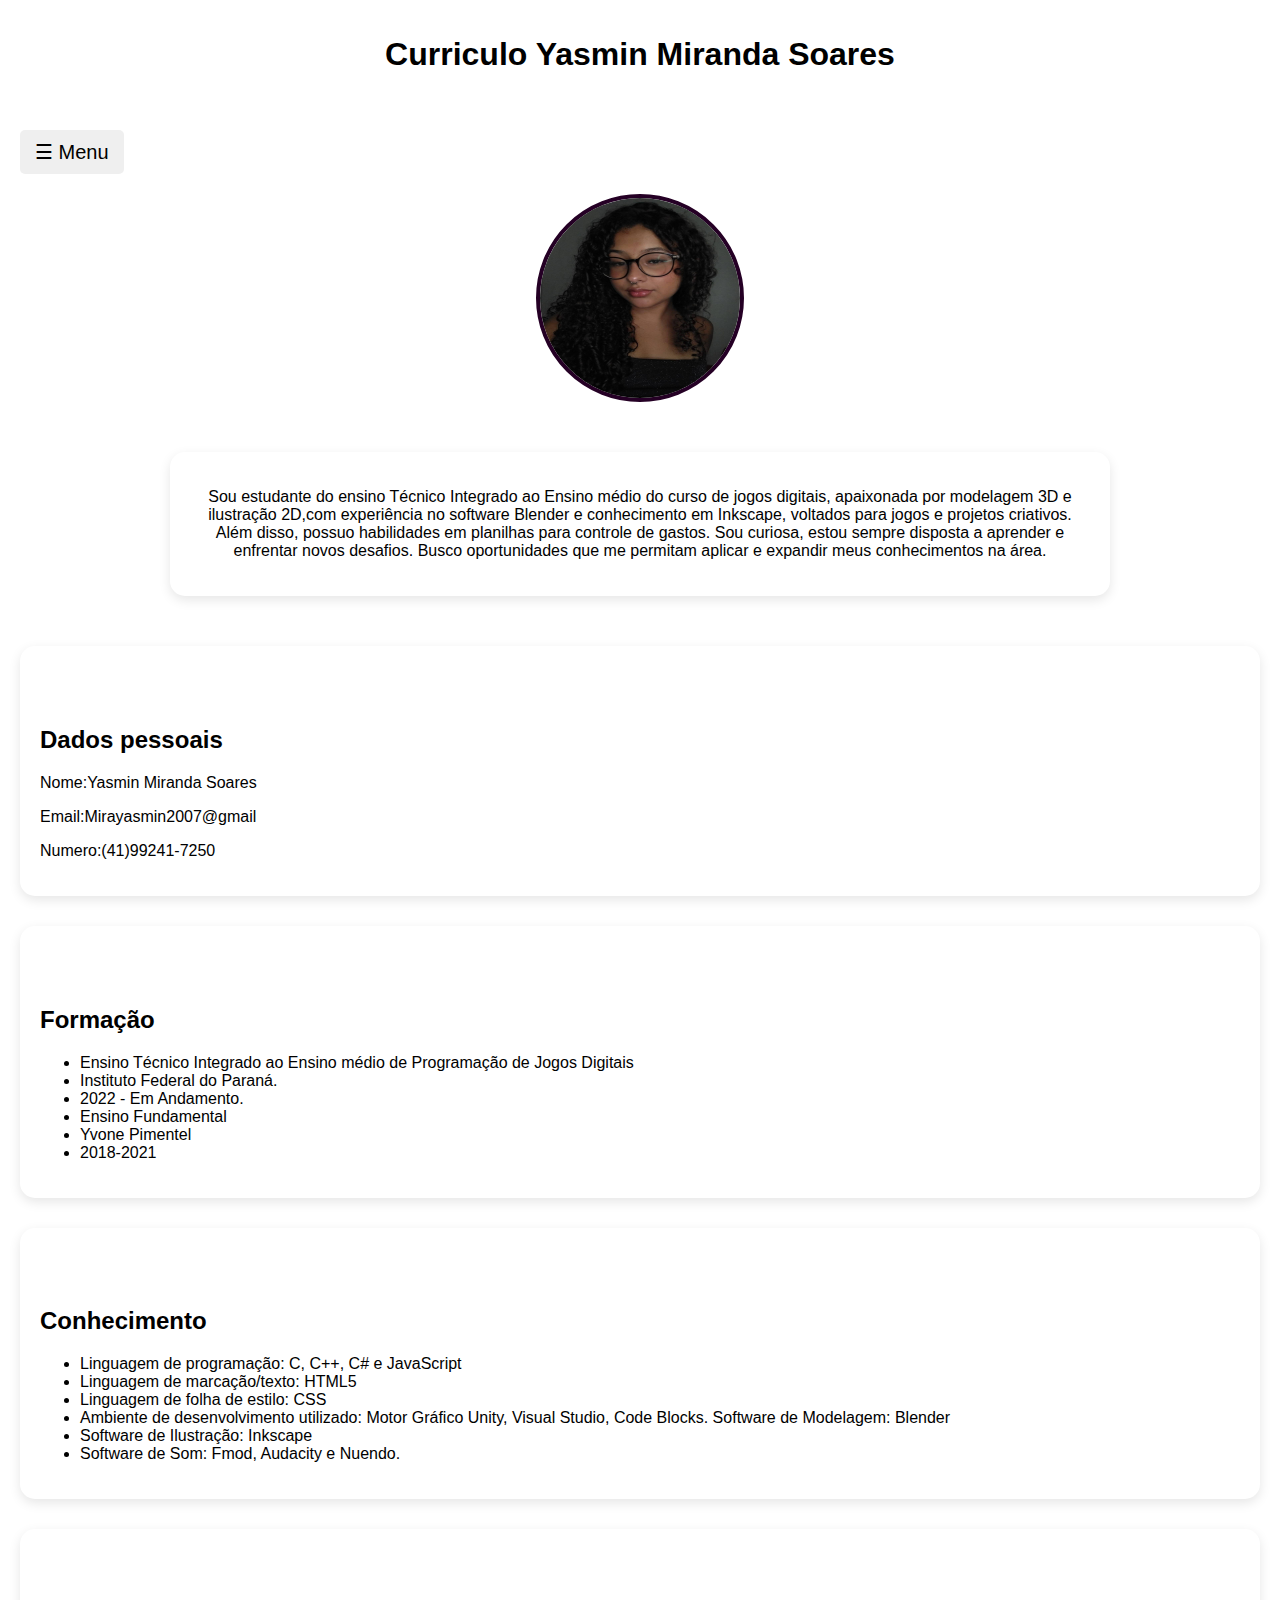
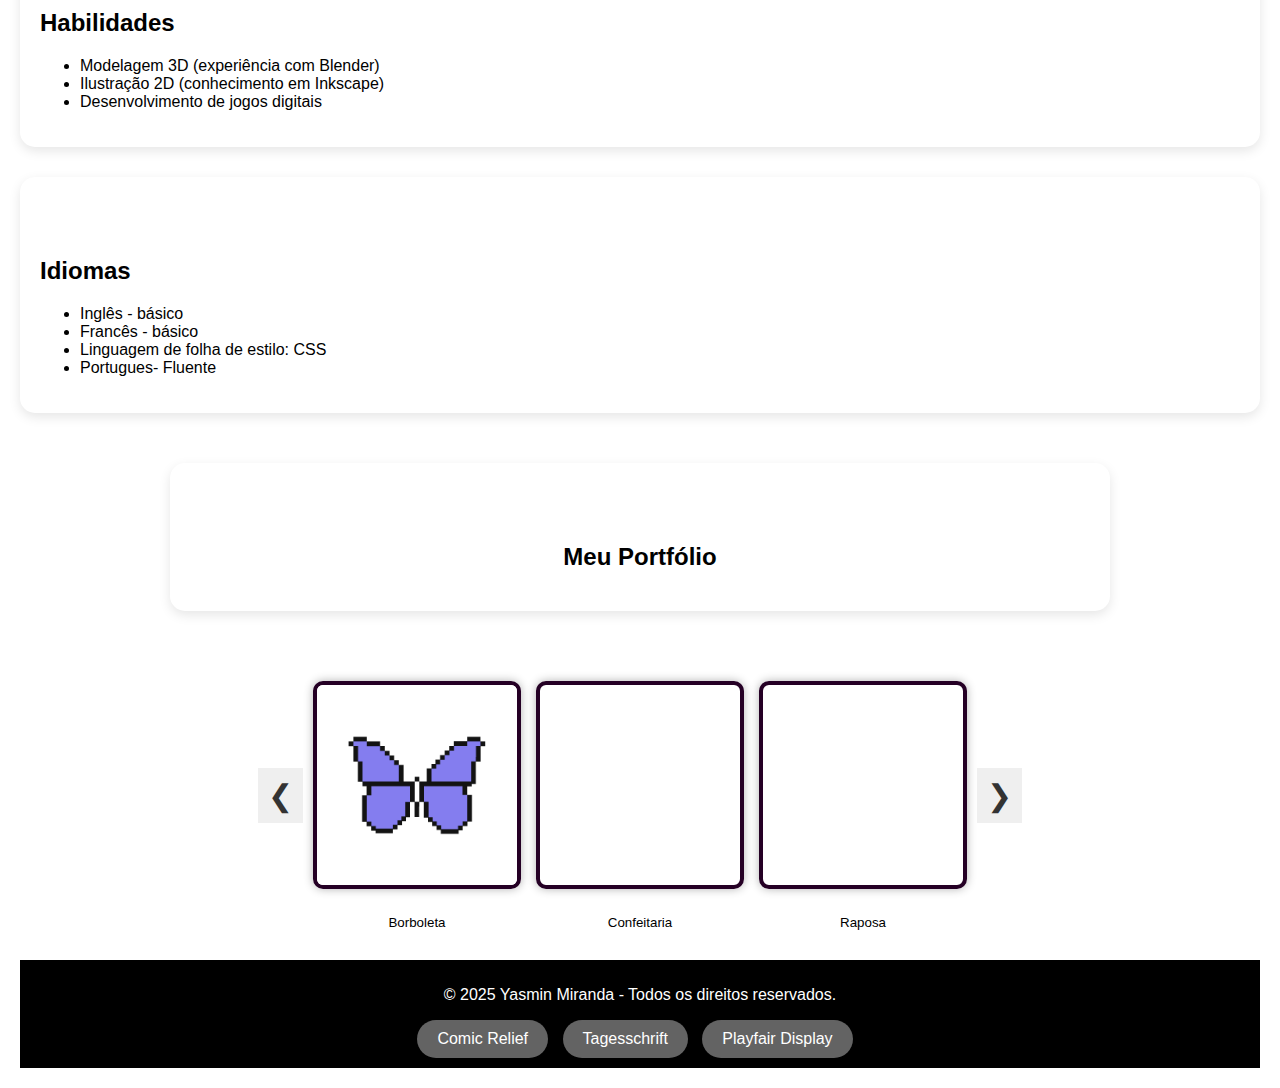
<file: index.html>
<!DOCTYPE html>
<html lang="pt">
<head>
    <meta charset="UTF-8">
    <meta name="viewport" content="width=device-width, initial-scale=1.0">
    <title>Curriculo</title>
    <link rel = "stylesheet" href="css/estilo.css">
    <link href="https://fonts.googleapis.com/css2?family=Comic+Relief:wght@400;700&family=Playfair+Display:ital,wght@0,400..900;1,400..900&family=Tagesschrift&display=swap" rel="stylesheet">
</head>
<body >
<header>
 <h1>Curriculo Yasmin Miranda Soares </h1>
</header>
<div id="mySidebar" class="sidebar"> 
    <a href="javascript:void(0)"  class="closebtn" onclick="closeNav()">×</a>
    <a href="#DadosPessoais">Dados Pessoais</a>
    <a href="#Formaçâo">Formação</a>
    <a href="#Habilidades">Habilidades</a>
    <a href="#conhecimento">Conhecimento</a>
    <a href="#Idiomas">Idiomas</a>
    <a href="#Meu Portfólio">Meu Portfólio</a>
  </div>  <!-- Conteúdo principal -->
  <div id="main"> 
    <button class="openbtn" onclick="openNav()">☰ Menu</button>
        
  
 <img src="imagem/Perfil.jpg" width="200" height="200">
 
<article id="centro"><p>Sou estudante do ensino Técnico Integrado ao Ensino médio do curso de jogos digitais, apaixonada por modelagem 3D e ilustração 2D,com experiência no software Blender e conhecimento em Inkscape, voltados para jogos e projetos criativos. Além disso, possuo habilidades em planilhas para controle de gastos. Sou curiosa, estou sempre disposta a aprender e enfrentar novos desafios. Busco oportunidades que me permitam aplicar e expandir meus conhecimentos na área.
</p></article>

<article><section id="DadosPessoais"></section>
<h2>Dados pessoais</h2>
<p>Nome:Yasmin Miranda Soares</p>
<p>Email:Mirayasmin2007@gmail</p>
<p>Numero:(41)99241-7250</p></article>
  
<article><section id="Formação"></section>
<h2>Formação </h2><ul>
<li>Ensino Técnico Integrado ao Ensino médio de  Programação de Jogos Digitais </li>
<li> Instituto Federal do Paraná.</li>
<li> 2022 - Em Andamento.</li>
<li> Ensino Fundamental </li>
<li> Yvone Pimentel </li>
<li> 2018-2021</li>
</ul></article>
<article>
<section id="Conhecimento"></section>
<h2>Conhecimento</h2>
<ul>
<li> Linguagem de programação: C, C++, C# e JavaScript</li>
<li> Linguagem de marcação/texto: HTML5</li>
<li> Linguagem de folha de estilo: CSS</li>
<li> Ambiente de desenvolvimento utilizado: Motor Gráfico Unity, Visual Studio, Code Blocks. Software de Modelagem: Blender </li>
<li> Software de Ilustração: Inkscape </li>
<li> Software de Som: Fmod, Audacity e Nuendo.</li>
</ul>
</article>
<article>
<section id="Habilidades"></section>
<h2>Habilidades</h2>
<ul>
    <li> Modelagem 3D (experiência com Blender)</li>
    <li> Ilustração 2D (conhecimento em Inkscape)</li>
    <li> Desenvolvimento de jogos digitais</li>
</ul></article>

<article>
<section id="Idiomas"></section>
<h2>Idiomas</h2>
<ul>
<li> Inglês - básico</li>
<li> Francês - básico</li>
<li> Linguagem de folha de estilo: CSS</li>
<li> Portugues- Fluente</li>
</ul></article>
    

<div class="carrossel-container">
    <article id="centro">
<section id="Meu Portfólio"></section>
    <h2>Meu Portfólio</h2>
</article>
    <div class="carrossel">
      
      <!-- Botão para ir para a imagem anterior -->
      <button class="carrossel-btn" onclick="mudarImagens(-1)">&#10094;</button>
  
      <!-- Área onde as imagens serão inseridas dinamicamente -->
      <div class="carrossel-imagens" id="carrossel-imagens">
        <!-- Imagens serão inseridas via JavaScript -->
      </div>
  
      <!-- Botão para ir para a próxima imagem -->
      <button class="carrossel-btn" onclick="mudarImagens(1)">&#10095;</button>
  
    </div>
  </div>


         
    <footer>
        <p>&copy; 2025 Yasmin Miranda   - Todos os direitos reservados.</p>
        <div class="botoes-fontes">
    <button class="botao-estilizado"; onclick="mudarFonte('Comic Relief', 800)">Comic Relief</button>
    <button class="botao-estilizado"; onclick="mudarFonte('Tagesschrift', 800)">Tagesschrift</button>
    <button class="botao-estilizado"; onclick="mudarFonte('Playfair Display')">Playfair Display</button>
        </div>
    </footer>   
</div>
<script src="javascript/script.js"></script> 
</body>
</html>
</file>
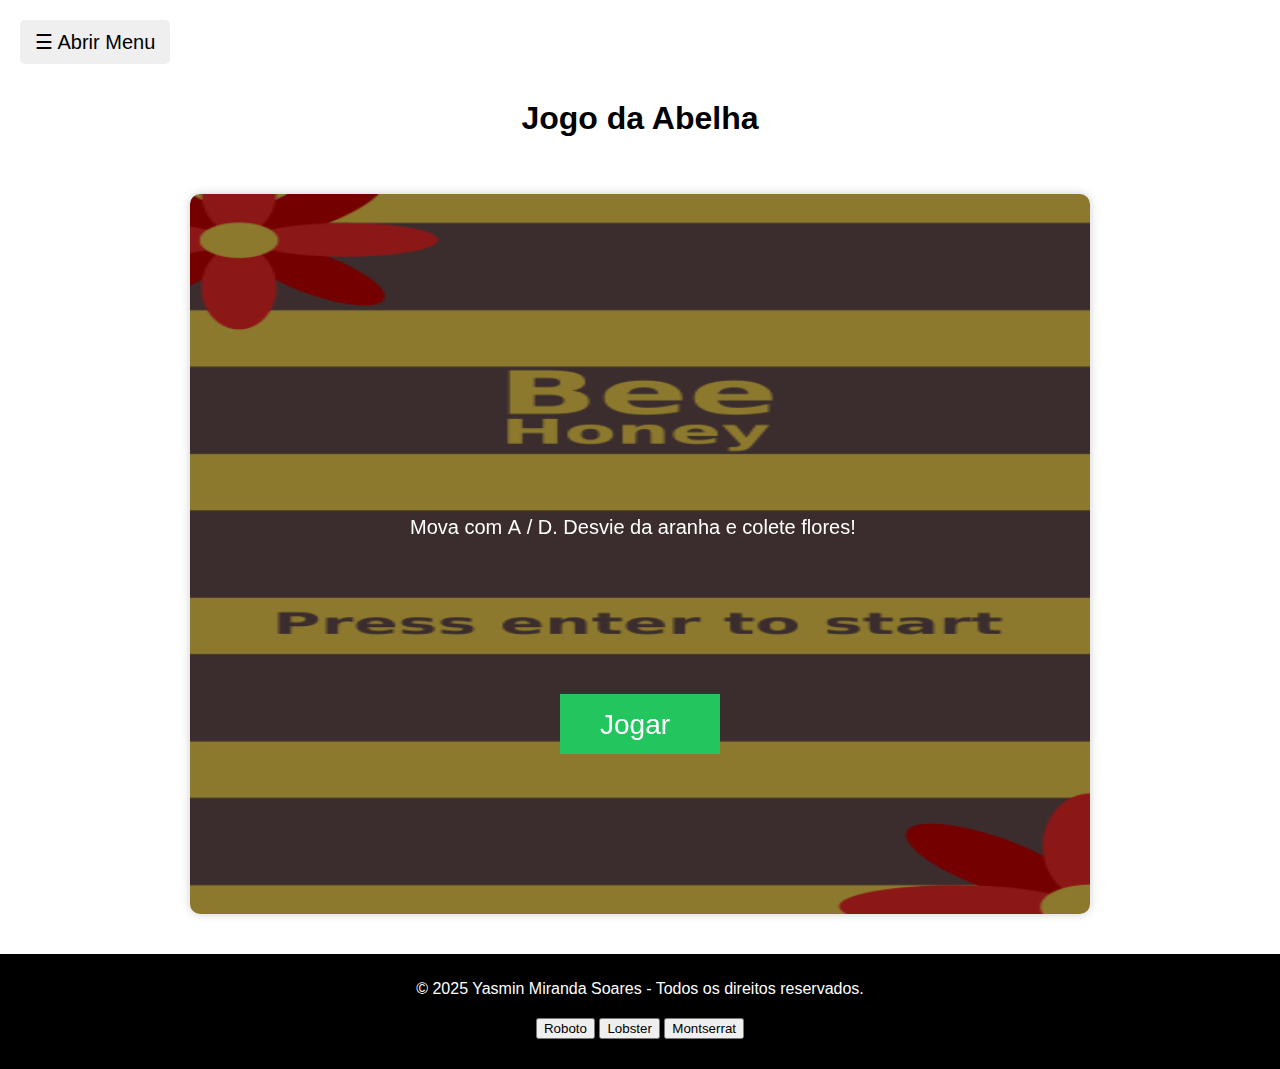
<file: jogo.html>
<!DOCTYPE html>
<html lang="pt">
<head>
  <meta charset="UTF-8" />
  <meta name="viewport" content="width=device-width, initial-scale=1.0"/>
  <title>Jogo da Abelha — Yasmin Miranda Soares</title>
  <link href="https://fonts.googleapis.com/css2?family=Roboto&family=Lobster&family=Montserrat&display=swap" rel="stylesheet" />
  <link rel="stylesheet" href="css/estilo.css" />
</head>
<body id="pagina">

  <!-- Menu lateral (mesmo da index) -->
  <div id="mySidebar" class="sidebar">
   
    <a href="javascript:void(0)"  class="closebtn" onclick="closeNav()">×</a>
    <a href="index.html#DadosPessoais">Dados Pessoais</a>
    <a href="index.html#Formaçâo">Formação</a>
    <a href="index.html#Habilidades">Habilidades</a>
    <a href="index.html#conhecimento">Conhecimento</a>
    <a href="index.html#Idiomas">Idiomas</a>
    <a href="index.html#Meu Portfólio">Meu Portfólio</a>
  </div>

  <!-- Conteúdo principal -->
  <div id="main">
    <button class="openbtn" onclick="openNav()">&#9776; Abrir Menu</button>

    <header id="cabecalho">
      <h1>Jogo da Abelha</h1>
    </header>

    <section class="secao" style="display:flex;justify-content:center;">
      <canvas id="canvas" width="900" height="720" style="max-width:100%;border-radius:10px;box-shadow:0 0 10px rgba(0,0,0,0.2)"></canvas>
    </section>
  </div>

  <footer id="rodape">
    <p>&copy; 2025 Yasmin Miranda Soares - Todos os direitos reservados.</p>
    <div class="botoes">
      <button onclick="mudarFonte('Roboto')">Roboto</button>
      <button onclick="mudarFonte('Lobster')">Lobster</button>
      <button onclick="mudarFonte('Montserrat')">Montserrat</button>
    </div>
  </footer>

  <!-- Reaproveita o JS da index (menu/fonte/guardas) -->
  <script src="javascript/script.js"></script>

  <!-- Scripts do jogo -->
  <!-- IMPORTANTE: mantenha a mesma ordem/paths que você já usa -->
  <script src="javascript/avulso.js"></script>  <!-- (onde estão as classes Obj, Abelha, etc) -->
  <script src="javascript/jogo.js"></script>    <!-- (loop, assets e lógica do jogo) -->
</body>
</html>
</file>
<file: css/estilo.css>
body{
    font-family: Arial, sans-serif;
    margin: 0;
    padding: 0;
    
    }
    .botoes {
      margin: 20px 0;
    }
    

    .botao-estilizado {
        margin-right: 10px;
        padding: 10px 20px;
        font-size: 1em;
        border: none;
        border-radius: 50px;
        cursor: pointer;
        background-color: #636363;
        color: rgb(255, 255, 255);
      }
      


    
    header{
    padding: 15px;
    text-align: center;}
    
    nav{
 
    padding: 10px;
    text-align: center;
    }
    
    article {
        border-radius: 15px;
        padding: 20px;
        margin-bottom: 30px;
        box-shadow: 0 4px 12px rgba(7, 7, 7, 0.1);
      
    
    } 
    
    section{

    padding: 20px;
    }
    
    details{
 
    padding: 10px;
     border-radius: 5px;
    }
    
    aside{
  
    padding: 15px;

    }
    
    footer{
    background-color: #000000;
    color: #ffffff;
    padding: 10px;
    text-align: center; 
      
    }
    
    summary{
    font-weight: bold;
     cursor: pointer;
    }
    
    nav a {
        color: rgb(0, 0, 0);
         margin: 0 15px; 
         text-decoration: none;
          font-weight: bold;
    }
    
    
    .sidebar {
        height: 100%;
        width: 0;
        position: fixed;
        z-index: 1;
        top: 0;
        left: 0;
        background-color: #000000;
        overflow-x: hidden;
        padding-top: 60px;
        transition: 0.3s;
      }
    
      .sidebar a {
        padding: 10px 20px;
        text-decoration: none;
        font-size: 20px;
        color: #ffffff;
        display: block;
        transition: 0.3s;
      }
    

      .closebtn {
        position: absolute;
        top: 10px;
        right: 20px;
        font-size: 30px;
        cursor: pointer;
        color: #ffffff;
      }
    
      .openbtn {
        font-size: 20px;

        color: rgb(0, 0, 0);
        padding: 10px 15px;
        border: none;
        cursor: pointer;
        border-radius: 5px;
      }
    

      #main {
        transition: margin-left 0.3s;
        padding: 20px;
        margin-left: 0;
       
      }
     
      #centro
      {
        max-width: 900px;
        margin: 50px auto;
        text-align: center;
        
      }

      img
      {
         width: 200px; 
        border-radius: 70%  ;
        display: block;
        margin: 20px auto;
        border: 4px solid #250025;
       
      }

   .carrossel-container
   {
  
   text-align: center;
   margin: 30px auto;
   max-width: 960px;
  }

  .carrossel{

    display: flex;
align-items: center;
justify-content: center;
gap: 10px;
}

.carrossel-imagens{
display: flex;
gap: 15px;
overflow: visible;
}

.carrossel-imagens img{
width: 200px;
height: auto;
border-radius: 10px;
box-shadow: 0 0 10px rgba(0, 0, 0, 0.3);
flex-shrink: 0;
}

.carrossel-btn
{
  border: none;
font-size: 30px;
cursor: pointer;
color: #333;
padding: 10px;
transition: 0.3s;}

.carrossel-btn:hover{
  color: #000;
transform: scale(1.2);}
</file>
